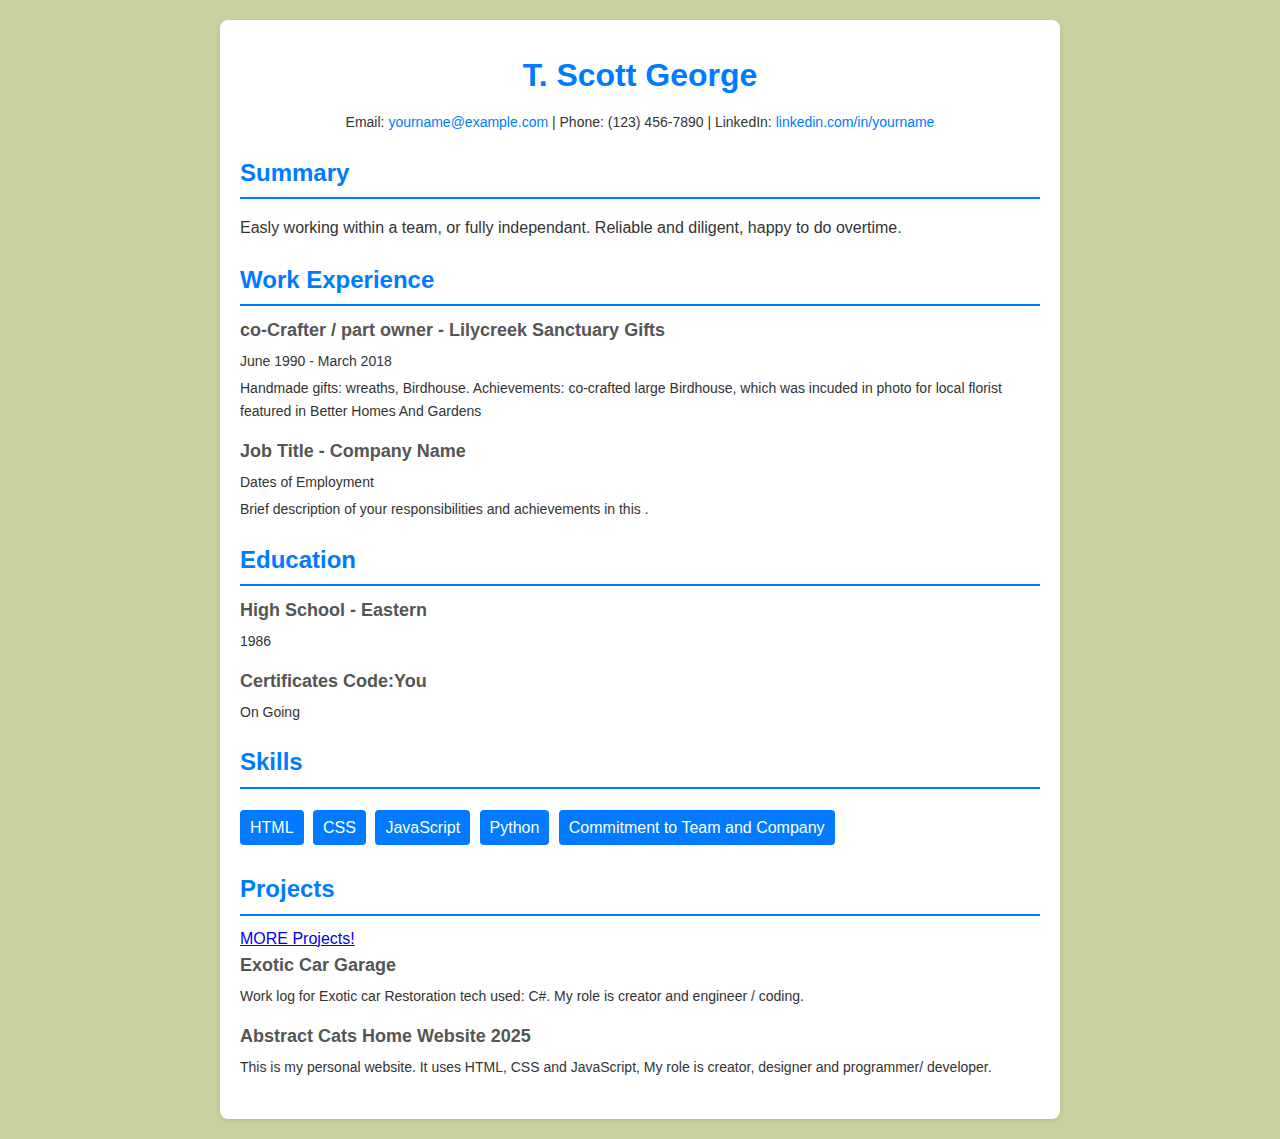
<file: index.html>
<!DOCTYPE html>
<html lang="en">
    <head>
        <meta charset="UTF-8" />
        <meta name="viewport" content="width=device-width, initial-scale=1.0" />
        <link rel="stylesheet" href=".\css\css.css">
        <title>Resume Template</title>
    </head>

    <style>
       
    </style>

    <body>
        <main class="container">
            <section class="header">
                <h1>T. Scott George</h1>
                <p class="contact">
                    Email:
                    <a href="mailto:yourname@example.com"
                        >yourname@example.com</a
                    >
                    | Phone: (123) 456-7890 | LinkedIn:
                    <a href="#">linkedin.com/in/yourname</a>
                </p>
            </section>
            <section class="section">
                <h2>Summary</h2>
                <p>
                    Easly working within a team, or fully independant. Reliable and diligent, happy to do overtime.
                </p>
            </section>
            <section class="section">
                <h2>Work Experience</h2>
                <div class="item">
                    <h3>co-Crafter / part owner - Lilycreek Sanctuary Gifts</h3>
                    <p>June 1990 - March 2018</p>
                    <p>
                      Handmade gifts: wreaths, Birdhouse. Achievements: co-crafted large Birdhouse,
                      which was incuded in photo for local florist featured in Better Homes And Gardens
                    </p>
                </div>
                <div class="item">
                    <h3>Job Title - Company Name</h3>
                    <p>Dates of Employment</p>
                    <p>
                        Brief description of your responsibilities and
                        achievements in this .
                    </p>
                </div>
            </section>
            <div class="section">
                <h2>Education</h2>
                <div class="item">
                    <h3>High School - Eastern</h3>
                    <p>1986</p>
                </div>
                <div class="item">
                    <h3>Certificates Code:You</h3>
                    <p> On Going</p>
                </div>
            </section>
            <section class="section">
                <h2>Skills</h2>
                <div class="skills">
                    <ul>
                        <li>HTML</li>
                        <li>CSS</li>
                        <li>JavaScript</li>
                        <li>Python</li>
                        <li>Commitment to Team and Company</li>
                    </ul>
                </div>
            </section>
            <section class="section">
                <h2>Projects</h2>
                <div class="item">
                    <div> <a href="https://tsgxcode.github.io/projects.html">MORE Projects!</a></div>
                    <h3>Exotic Car Garage</h3>
                    <p>
                        Work log for Exotic car Restoration
                        tech used: C#. My role is creator and engineer / coding.
                    </p>
                </div>
                <div class="item">
                    <h3>Abstract Cats Home Website 2025</h3>
                    <p>
                        This is my personal website. It uses HTML, CSS and JavaScript,
                        My role is creator, designer and programmer/ developer.
                    </p>
                </div>
            </section>
        </main>
    </body>
</html>
</file>
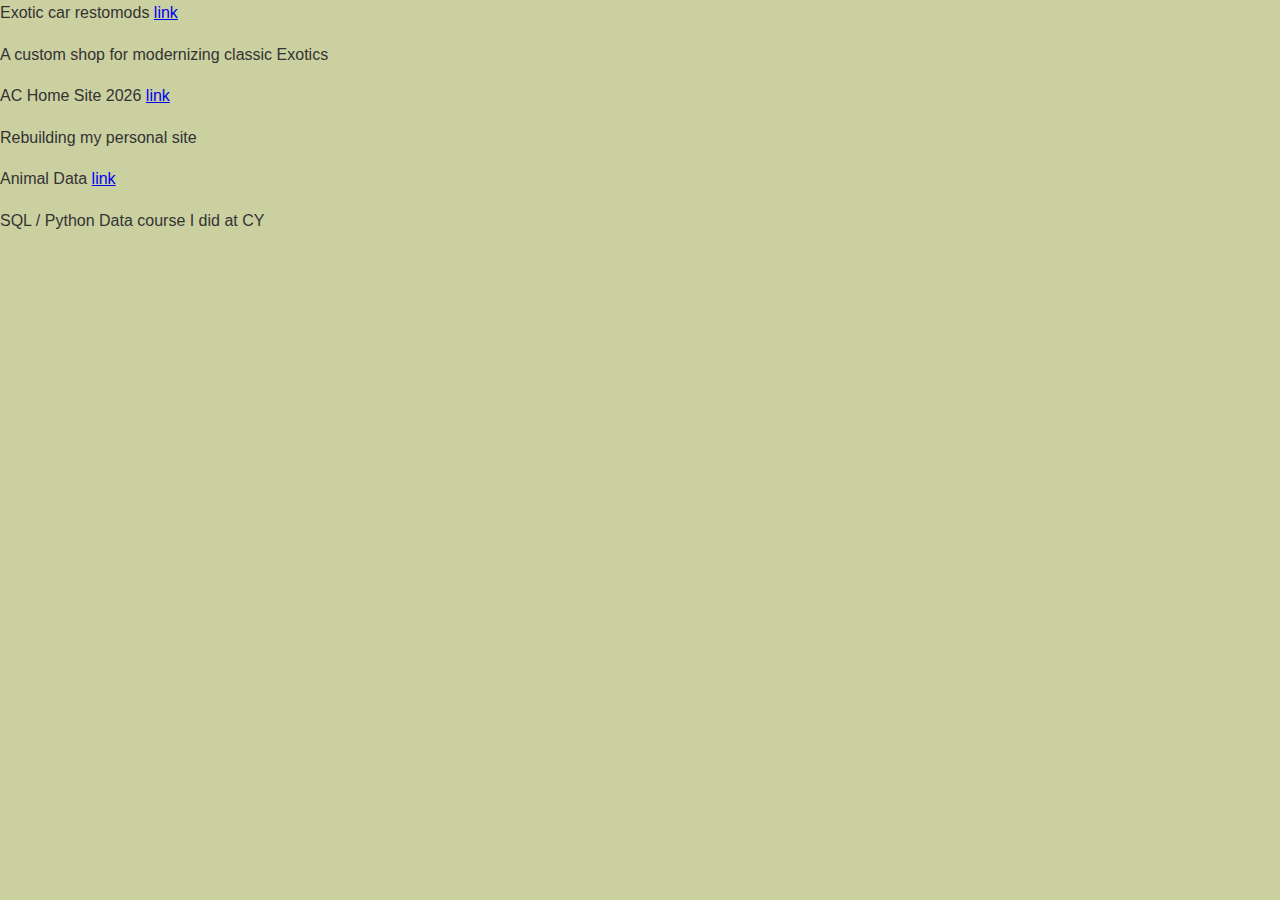
<file: projects.html>
<!DOCTYPE html>
<html lang="en">
<head>
    <meta charset="UTF-8">
    <meta name="viewport" content="width=device-width, initial-scale=1.0">
    <link rel="stylesheet" href=".\css\css.css">
    <title>Projects</title>
</head>
<body>
    <div class="ul">
        <div class="li">Exotic car restomods <a href="https://github.com/tsgxcode/UniqueMotorcarCollector" alt="Llink">link</a>
            <p>A custom shop for modernizing classic Exotics</p>
        </div>
        <div class="li">AC Home Site 2026 <a href="https://github.com/tsgxcode/Web-Development-TSG-AC-Site-2024" alt="Llink">link</a>
            <p>Rebuilding my personal site</p>
        </div>
        <div class="li">Animal Data <a href="https://github.com/tsgxcode/Animal-Database" alt="Llink">link</a>
            <p>SQL / Python Data course I did at CY</p>
        </div>
     </div>
</body>
</html>
</file>
